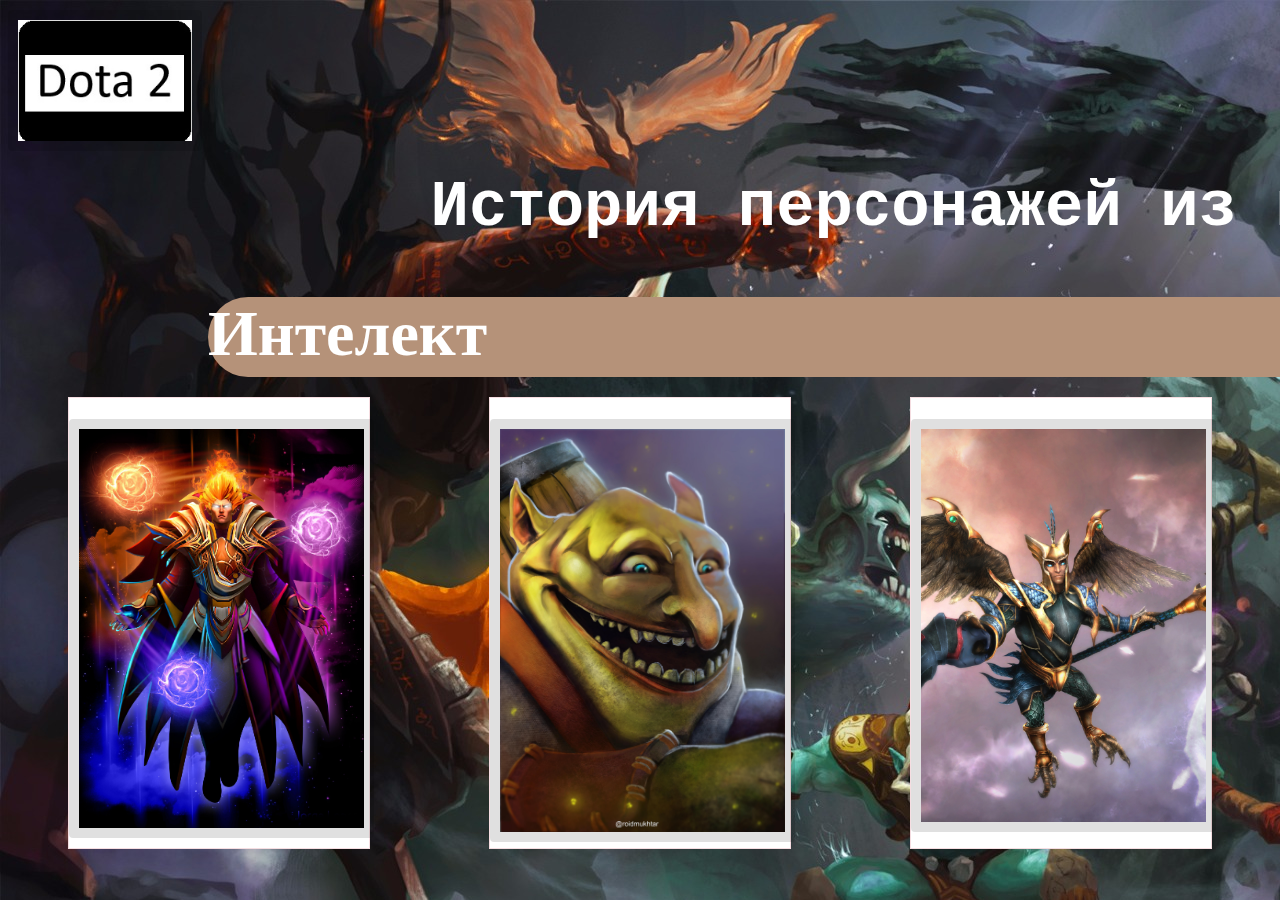
<file: index.html>
<!doctype html>
<html>
<head>
<link rel="stylesheet" href="style.css" />
<meta charset="utf-8">
<title>Документ без названия</title>
</head>
	<div class=conc>
		<img src="logo.jpg" class=logo>
	<pre><h2 class="qwe">           История персонажей из игры Dota 2</h2 ></pre>
	</div>	
	<div class="menni"><h1>Интелект</h1></div>
	<div class="container">
	<div class="card">
 <div class="product">
   <img src="voker.jpg" width="500" alt="image" />
 </div>
 <div class="description">
   <h2>Invoker</h2>
   <hr />
   <p>
Магия в своей самой ранней, даже35 можно сказать, самой мощной форме, всегда являлась в основном искусством памяти. Она не требовала техник, палочек или других принадлежностей, за исключением разума самого чародея.
   </p>
   <a href="#">Играть</a>
 </div>
</div>
<div class="card">
 <div class="product">
   <img src="210d8d9ec7f659d6cdd2d45a6976f98d.jpg" width="500" alt="image" />
 </div>
 <div class="description">
   <h2>Techies</h2>
   <hr />
   <p>
          За всю историю Устричной бухты никого не ненавидели так, как подрывников Techies. Но — вот незадача — Устричной бухты больше нет. Как и города Тотерина. 
   </p>
   <a href="#">Играть</a>
 </div>
</div>
<div class="card">
 <div class="product">
   <img src="wallpapersden.com_diamonds-dota-2-shendelzare_840x1160.jpg" width="500" alt="image" />
 </div>
 <div class="description">
   <h2>Skywrath Mage</h2>
   <hr />
   <p>
          Драгонас занимает высокий пост мага при дворе Жуткого гнезда, но дни его полны печали. По праву рождения он обязан защищать любого, кто займёт Терновое гнездо, но действующую королеву скайрасов он ненавидит всем сердцем.  
   </p>
   <a href="#">Играть</a>
	 
 </div>
</div>
	</div>
<body>
</body>
</html>
</file>
<file: style.css>
body{
	background: url("background.jpg");
	max-height: 1920px;
	heightL: 100%;
}

img {
    animation: colorize 2s cubic-bezier(0, 0, .78, .36) 1;
    background: transparent;
    border: 10px solid rgba(0, 0, 0, 0.12);
    border-radius: 4px;
    display: block;
    margin: 1.3em auto;
    max-width: 95%;
}
block{
   width: 120px;
   height: 120px;
}

@keyframes colorize {
    0% {
        -webkit-filter: grayscale(100%);
        filter: grayscale(100%);
    }
    100% {
        -webkit-filter: grayscale(0%);
        filter: grayscale(0%);
    }
}
.container{
	display: flex;
	justify-content: space-between;
	width: 100%;
	flex-wrap: wrap;
	margin: 20px auto;
    top:600px;
	 
}
.card {
 width: 300px;
 height: 450px;
 margin: 0 auto;
 position: relative; 
 border: 1px solid #f5dde1;
}
.card_image{
	height: 120px;
	width: 100%;
	max-width: 180px;
	background-color: #a2a2a2;
	margin: auto;
}
.card_description{
	margin-top: 15px;
	text-align: center;
}
.link {
 text-decoration: none;
 display: inline-block;
 font-size: 2rem;
 background-color: #1e88e5;
 border-radius: 5px;
 color: #ffffff;
 padding: 15px 25px;
 transition: all 0.8s ease 0s;
}
.link:hover {
 background-color: #e53935;
}
#callback {
 width: 300px;
 height: 150px;
 background-color: grey;
 position: absolute;
 bottom: 30px;
 transform: translateX(-100%);
}
#callback p {
 color: #fff;
 padding: 22px;
}
#callback:hover {
 transform: translateX(0%);
 transition: all 0.7s ease;
}
#callback:after {
 content: 'Обратная связь';
 background-color: pink;
 text-align: center;
 border-radius: 0 0 8px 8px;
 padding: 5px 0;
 width: 150px;
 position: absolute; 
 left: 300px;
 transform: rotate(-90deg);
 transform-origin: 0 0;
}
.product,
.description {
 width: 100%; 
 height: 100%;
 position: absolute; 
 left: 0; 
 top: 0;
 bottom: 600px;
 text-align: center;
 background-color: #fff;
 backface-visibility: hidden;
 transition: 1s;
}
.description a {
 display: inline-block;
 padding: 10px 30px;
 margin-top: 30px;
 text-decoration: none;
 text-transform: uppercase;
 color: #fff;
 background-color: #f5dde1;
top: 60px;
}
.description {
 box-sizing: border-box;
 padding: 40px;
 transform: rotateY(180deg); 

}
.card:hover .product {
 transform: rotateY(180deg); 
}
.card:hover .description {
 transform: rotateY(360deg);
}
h1 {
 font-size:64px;
 width: 30vw;
 color: #fff;
 animation: myAnim 3s linear alternate infinite;
}
@keyframes myAnim {
 from {
   margin-left: 300px;
 }
 to {
   margin-left: 900px;
 }
}
.menni{
	margin-top:10px;
	width: 1527px;
    height: 80px;
	margin-left:200px;
	border-radius: 50px;
    background: #B59279;
	background-position: center;
    top: 600px;
}

.logo{
	margin-left: 0px; 
	height: 129px;
	height: 121px;
	margin-top: 10px;
}

.qwe{
	color: #fff;
	font-size:64px;
	margin-top: 10px;
}

.conc{
	
}
</file>
